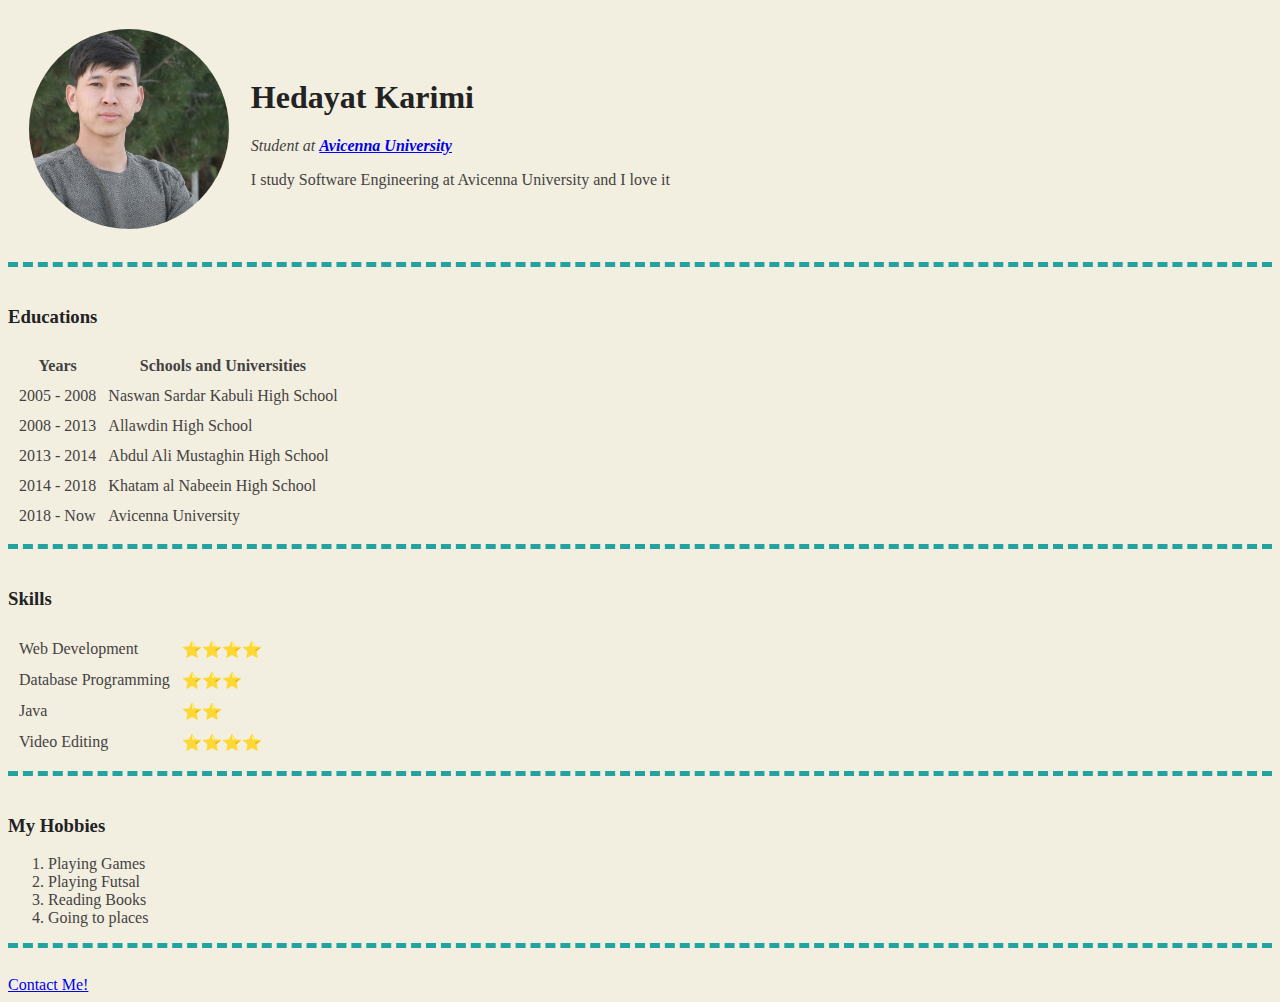
<file: index.html>
<!DOCTYPE html>
<html>
<head>
	<meta charset="utf-8">
	<meta name="viewport" content="width=device-width, initial-scale=1">
	<link rel="stylesheet" href="css/styles.css">
	<title>Hedayat Karimi</title>

</head>
<body>
	<table cellspacing="20">
	<td><img src="img/Hedayat.jpg" alt="Hedayat Profile Picture"></td>
	<td><h1>Hedayat Karimi</h1> 
	<p><em>Student at <strong><a href="https://avicenna.edu.af/">Avicenna University</a></strong></em></p>
	<p>I study Software Engineering at Avicenna University and I love it</p></td>
	</table>
	<hr>
	<h3>Educations</h3>
		<table cellspacing="10">
			<thead>
				<th>Years</th>
				<th>Schools and Universities</th>
			</thead>
			<tbody>
				<tr>
					<td>2005 - 2008</td>
					<td>Naswan Sardar Kabuli High School</td>
				</tr>
				<tr>
					<td>2008 - 2013</td>
					<td>Allawdin High School</td>
				</tr>
				<tr>
					<td>2013 - 2014</td>
					<td>Abdul Ali Mustaghin High School</td>
				</tr>
				<tr>
					<td>2014 - 2018</td>
					<td>Khatam al Nabeein High School</td>
				</tr>
				<tr>
					<td>2018 - Now</td>
					<td>Avicenna University</td>
				</tr>
			</tbody>
		</table>
		<hr> 
		<h3>Skills</h3>
		<table cellspacing="10">
			<tr>
				<td>Web Development</td>
				<td>⭐⭐⭐⭐</td>
			</tr>
			<tr>
				<td>Database Programming</td>
				<td>⭐⭐⭐</td>
			</tr>
			<tr>
				<td>Java</td>
				<td>⭐⭐</td>
			</tr>
			<tr>
				<td>Video Editing</td>
				<td>⭐⭐⭐⭐</td>
			</tr>
		</table>
		<hr>
		<h3>My Hobbies</h3>
    <ol>
		<li>Playing Games</li>
		<li>Playing Futsal</li>
		<li>Reading Books</li>
		<li>Going to places</li>
	</ol>
	<hr>
	<a href="contact.html">Contact Me!</a>
</body>
</html>
</file>
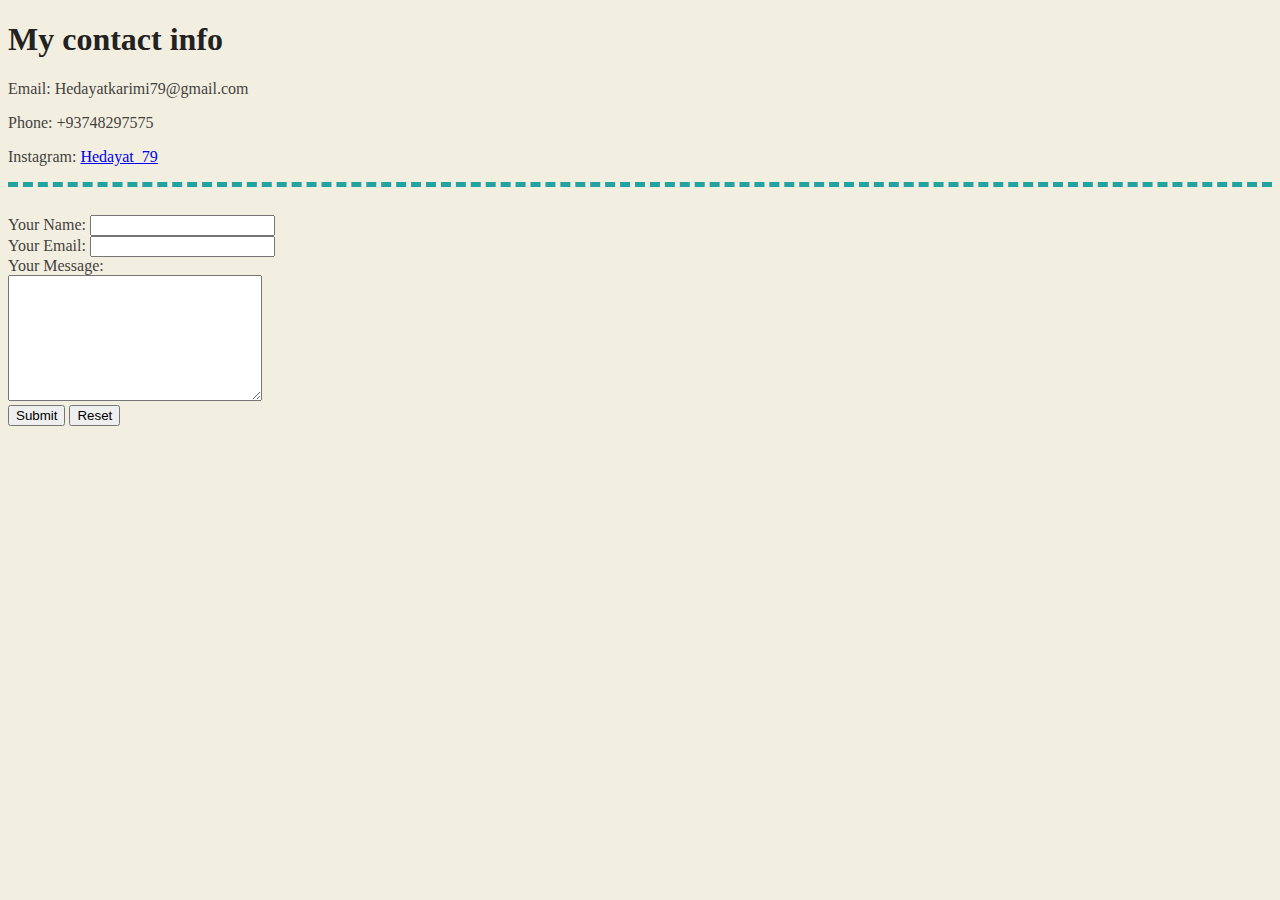
<file: contact.html>
<!DOCTYPE html>
<html>
<head>
	<meta charset="utf-8">
	<meta name="viewport" content="width=device-width, initial-scale=1">
	<link rel="stylesheet" href="css/styles.css">
	<title>Contact</title>
</head>
<body>
<h1>My contact info</h1>
<p>Email: Hedayatkarimi79@gmail.com</p>
<p>Phone: +93748297575</p>
<p>Instagram: <a href="https://www.instagram.com/hedayat_79">Hedayat_79</a></p>
<hr>

<form action="mailto:hedayatkarimi79@gmail.com" method="POST" enctype="text/plain">
	<label>Your Name:</label>
	<input type="text" name="yourName"><br>
	<label>Your Email:</label>
	<input type="email" name="yourEmail"><br>
	<label>Your Message:</label><br>
	<textarea name="yourMessage" rows="8" cols="29"></textarea><br>
	<input type="submit" name="">
	<input type="reset" name="">
</form>
</body>
</html>
</file>
<file: css/styles.css>
body{
			background-color: #F3EFE0;
			color: #434242;
		}
hr{
			border-color: #22A39F;
			border-style: dashed none none none;
			border-width: 5px;
			height: 20px;
			width: 100%;
		}
h1,h3{
	color: #222222;
}
img{
	height: 200px;
	border-radius: 100%;
}
</file>
